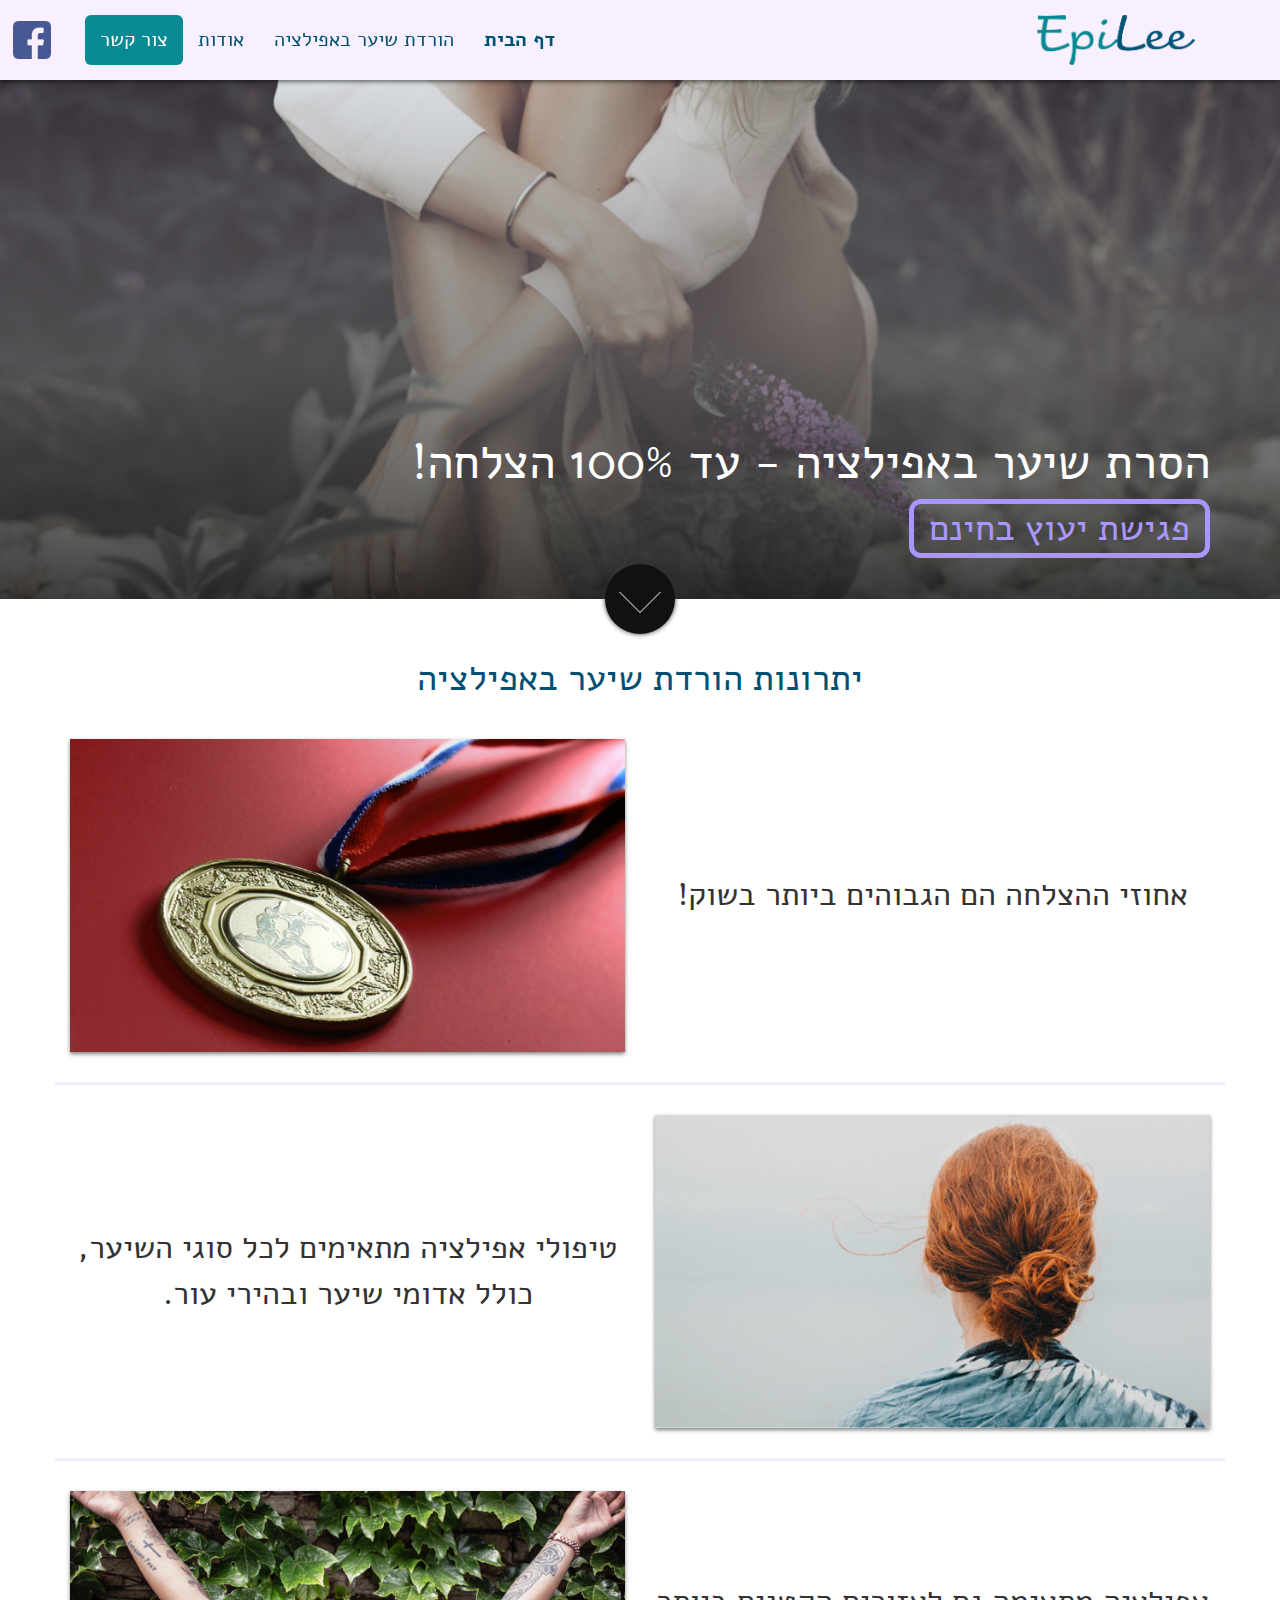
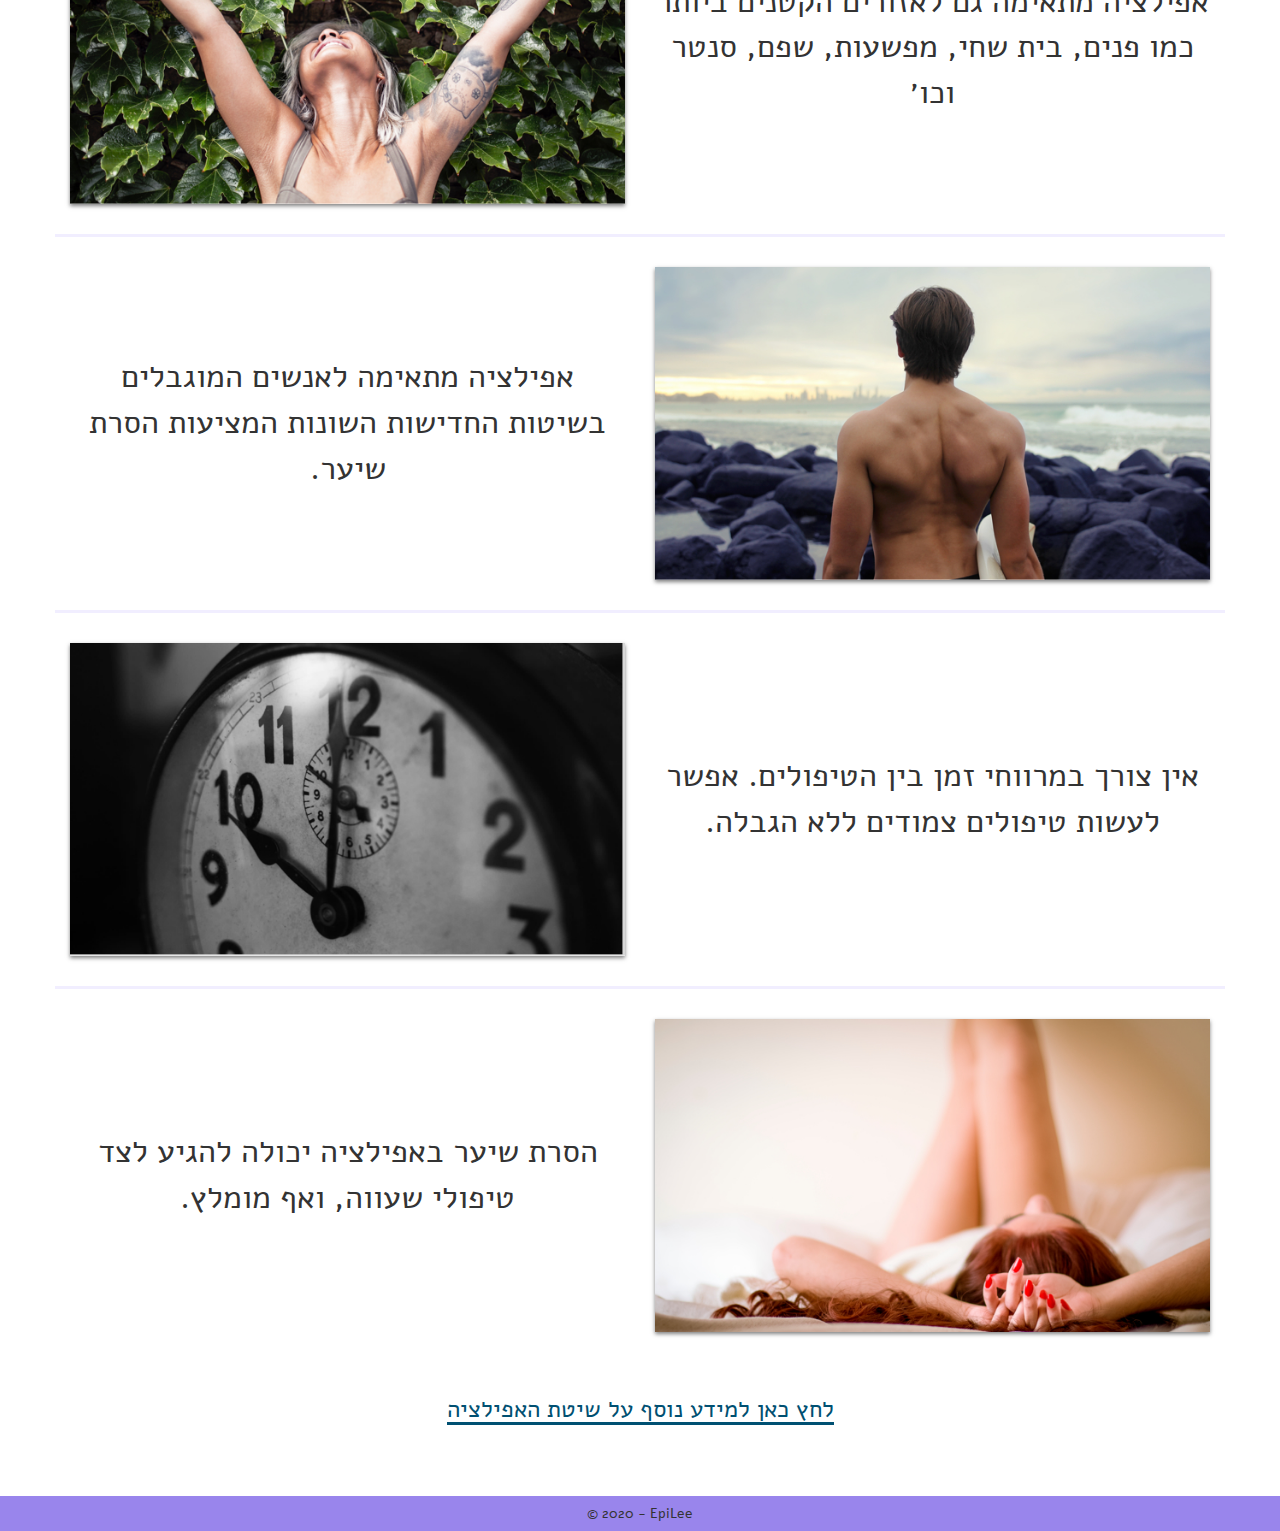
<file: index.html>
<!DOCTYPE html>
<html lang="en">

<head>

    <meta charset="utf-8">
    <meta http-equiv="X-UA-Compatible" content="IE=edge">
    <meta name="viewport" content="width=device-width, initial-scale=1">
    <meta name="description" content="">
    <meta name="author" content="">

    <title>EpiLess Home</title>

    <!-- Bootstrap Core CSS -->
    <link href="css/bootstrap.min.css" rel="stylesheet">
    <link href="css/custom.css" rel="stylesheet">

    <link href='https://fonts.googleapis.com/css?family=Alef:400,700' rel='stylesheet' type='text/css'>



    <!-- Custom CSS -->

    <!-- HTML5 Shim and Respond.js IE8 support of HTML5 elements and media queries -->
    <!-- WARNING: Respond.js doesn't work if you view the page via file:// -->
    <!--[if lt IE 9]>
        <script src="https://oss.maxcdn.com/libs/html5shiv/3.7.0/html5shiv.js"></script>
        <script src="https://oss.maxcdn.com/libs/respond.js/1.4.2/respond.min.js"></script>
    <![endif]-->

</head>

<body dir="rtl">    
    <!-- Navigation -->
    <div class="container-fluid">
        <a href="https://www.facebook.com/lee.edery/" target="_blank"><div class="facebook-icon">
            <span><img src="img/facebook.png"></span>        </div></a>


        <nav class="navbar navbar-inverse navbar-fixed-top" role="navigation">
            <div class="container">
                <!-- Brand and toggle get grouped for better mobile display -->
                <div class="navbar-header">
                    <button type="button" class="navbar-toggle" data-toggle="collapse" data-target="#bs-example-navbar-collapse-1">
                        <span class="sr-only">Toggle navigation</span>
                        <span class="icon-bar"></span>
                        <span class="icon-bar"></span>
                        <span class="icon-bar"></span>
                    </button>
                    <a class="navbar-brand" href="index.html"><img class="epilee-logo" src="img/epileelogo.png"></a>
                </div>
                <!-- Collect the nav links, forms, and other content for toggling -->
                <div class="collapse navbar-collapse" id="bs-example-navbar-collapse-1">
                    <ul class="nav navbar-nav">
                        <li>
                            <a href="index.html"><strong>דף הבית</strong></a>
                        </li>
                        <li>
                            <a href="method-info.html">הורדת שיער באפילציה</a>
                        </li>
                        <li>
                            <a href="about.html">אודות</a>
                        </li>
                        <li>
                            <a class="contact-nav" href="contact.html">צור קשר</a>
                        </li>
                    </ul>
                </div>
                <!-- /.navbar-collapse -->
            </div>
            <!-- /.container -->
        </nav>
    </div>

    <div class="cover-img" style="background-image:linear-gradient(-180deg, rgba(255,255,255,0.00) 0%, rgba(106,106,106,0.41) 60%, rgba(0, 0, 0, 0.41) 100%), url('img/coverepilee.jpg')"> 
        <div class="container">
            
            <div class="row">

                <div class="jumbo-content">
                    <div class="col-md-12">
                        <h3 class="slogan">הסרת שיער באפילציה - עד 100% הצלחה!</h3>
                        <h4><a class="call-to-action" href="contact.html">פגישת יעוץ בחינם</a></h4>
                    </div>    
                </div>
            </div>  
        </div>  

    </div>

    <!-- Page Content -->
    <div class="benefit-content">
        <a class="arrow-wrap" href="#benefits-title">
            <span class="arrow"></span>
        </a>
        <div class="container">
            <div class="row" id="benefits-title">
                <div class="col-lg-12 text-center">
                    <h2>יתרונות הורדת שיער באפילציה</h2>
                </div>    
            </div>
            <!-- /.row -->

            <!--
            <div class="row benefits-row">
                <div class="col-md-6 col-md-push-6">
                    <p>אחוזי ההצלחה הם הגבוהים ביותר, מבין כל השיטות הקיימות בשוק.</p>
                </div> 
                <div class="col-md-6 col-md-pull-6">
                    <p>טיפולי אפילציה מתאימים לכל סוגי השיער, כולל  אדומי שיער ובהירי עור.</p>
                </div>    
            </div>

            -->
            <!-- /.row -->

            <!--
            <div class="row benefits-row">
                <div class="col-md-6 col-md-push-6">
                    <p>אפילציה מתאימה גם לאזורים הקטנים ביותר  כמו פנים, בית שחי, מפשעות, שפם, סנטר וכו׳</p>
                </div> 
                <div class="col-md-6 col-md-pull-6">
                    <p>אפילציה מתאימה לאנשים המוגבלים בשיטות  החדישות השונות המציעות הסרת שיער.</p>
                </div>    
            </div>
            -->
            <!-- /.row -->
            <!--
            <div class="row benefits-row">
                <div class="col-md-6 col-md-push-6">
                    <p>אין צורך במרווחי זמן בין הטיפולים. אפשר  לעשות טיפולים צמודים ללא הגבלה.</p>
                </div> 
                <div class="col-md-6 col-md-pull-6">
                    <p>הסרת שיער באפילציה יכולה להגיע לצד טיפולי  שעווה, ואף מומלץ.</p>
                </div>    
            </div>
            -->
            <!-- /.row -->
            <!--
            <div class="row">
                <div class="col-lg-12 text-center">
                    <p class="more-info"><span><a href="method-info.html">לחץ כאן מידע נוסף על שיטת האפליציה</a></span><p>
                </div>    
            </div>
            -->
            <!-- /.row -->
            <div class="benefits-pointers">

                <div class="row">
                    <div class="col-md-6 col-md-pull-6">
                        <img class="img-responsive" src="img/market.jpg">
                    </div>
                    <div class="col-md-6 col-md-push-6 benefit-text">
                        <p>אחוזי ההצלחה הם הגבוהים ביותר בשוק!</p>
                    </div>
                </div>

                <div class="row">
                    <div class="col-md-6">
                        <img class="img-responsive" src="img/all-hair-type.jpg">
                    </div>
                    <div class="col-md-6 benefit-text">
                        <p>טיפולי אפילציה מתאימים לכל סוגי השיער, כולל אדומי שיער ובהירי עור.</p>
                    </div>
                </div>

                <div class="row">
                    <div class="col-md-6 col-md-pull-6">
                        <img class="img-responsive" src="img/all-areas.jpg">
                    </div>
                    <div class="col-md-6 col-md-push-6 benefit-text">
                        <p>אפילציה מתאימה גם לאזורים הקטנים ביותר כמו פנים, בית שחי, מפשעות, שפם, סנטר וכו׳</p>
                    </div>
                </div>

                <div class="row">
                    <div class="col-md-6">
                        <img class="img-responsive" src="img/not-limited.jpg">
                    </div>
                    <div class="col-md-6 benefit-text">
                        <p>אפילציה מתאימה לאנשים המוגבלים בשיטות החדישות השונות המציעות הסרת שיער.</p>
                    </div>
                </div>

                <div class="row">
                    <div class="col-md-6 col-md-pull-6">
                        <img class="img-responsive" src="img/frequency.jpg">
                    </div>
                    <div class="col-md-6 col-md-push-6 benefit-text">
                        <p>אין צורך במרווחי זמן בין הטיפולים. אפשר לעשות טיפולים צמודים ללא הגבלה.</p>
                    </div>
                </div>

                <div class="row last-row-pointer">
                    <div class="col-md-6">
                        <img class="img-responsive" src="img/candles.jpg">
                    </div>
                    <div class="col-md-6 benefit-text">
                        <p>הסרת שיער באפילציה יכולה להגיע לצד טיפולי שעווה, ואף מומלץ.</p>
                    </div>
                </div>


                <div class="row last-row-pointer">
                    <div class="col-lg-12 text-center">
                        <p class="more-info"><span><a href="method-info.html">לחץ כאן למידע נוסף על שיטת האפילציה</a></span><p>
                    </div>    
                </div>
          
            <!-- /.row -->

            </div>


        </div>
        <!-- /.container -->
    </div>

    <!-- <div class="testimonial-content">
        <div class="container">
            <div class="row">
                <div class="col-lg-12 text-center">
                    <h2>חווית הטיפול ב-EpiLee</h2>
                </div>    
            </div>
            <div class="row">
                <div class="col-md-4 col-md-push-2">
                    <iframe src="https://www.facebook.com/plugins/post.php?href=https%3A%2F%2Fwww.facebook.com%2Frana.patchornik%2Fposts%2F336788663333904%3A0&width=auto&height=480" width="auto" height="480" style="border:none;overflow:hidden" scrolling="no" frameborder="0" allowTransparency="true" allow="encrypted-media"></iframe>
                </div>
                <div class="col-md-4 col-md-push-2">
                    <iframe src="https://www.facebook.com/plugins/post.php?href=https%3A%2F%2Fwww.facebook.com%2Fpermalink.php%3Fstory_fbid%3D175587312874454%26id%3D100012695592161%26substory_index%3D0&width=auto" width="auto" height="411" style="border:none;overflow:hidden" scrolling="no" frameborder="0" allowTransparency="true" allow="encrypted-media"></iframe>
                </div>
            </div> 
            <div class="row">
                <div class="col-md-4 col-md-push-2">
                    <iframe src="https://www.facebook.com/plugins/post.php?href=https%3A%2F%2Fwww.facebook.com%2Flior.greenberg.3%2Fposts%2F1243478822329446%3A0&width=auto&show_text=true&height=393&appId" width="auto" height="393" style="border:none;overflow:hidden" scrolling="no" frameborder="0" allowTransparency="true"></iframe>
                </div>
                <div class="col-md-4 col-md-push-2">
                    <iframe src="https://www.facebook.com/plugins/post.php?href=https%3A%2F%2Fwww.facebook.com%2Fella.kovetz%2Fposts%2F1183431105013108%3A0&width=auto&show_text=true&height=355&appId" width="auto" height="355" style="border:none;overflow:hidden" scrolling="no" frameborder="0" allowTransparency="true"></iframe>
                </div>
            </div>

        </div>
    </div> -->

    <footer class="footer">
        <div class="container">
            <div class="col-lg-12 text-center">
                <h5 dir="ltr">&copy; 2020 - EpiLee</h5>
            </div>
        </div>
    </footer>
    

    <!-- jQuery Version 1.11.1 -->
    <script src="js/jquery.js"></script>

    <!-- Bootstrap Core JavaScript -->
    <script src="js/bootstrap.min.js"></script>

    <script src="js/arrowdown.js"></script>

</body>

</html>
</file>
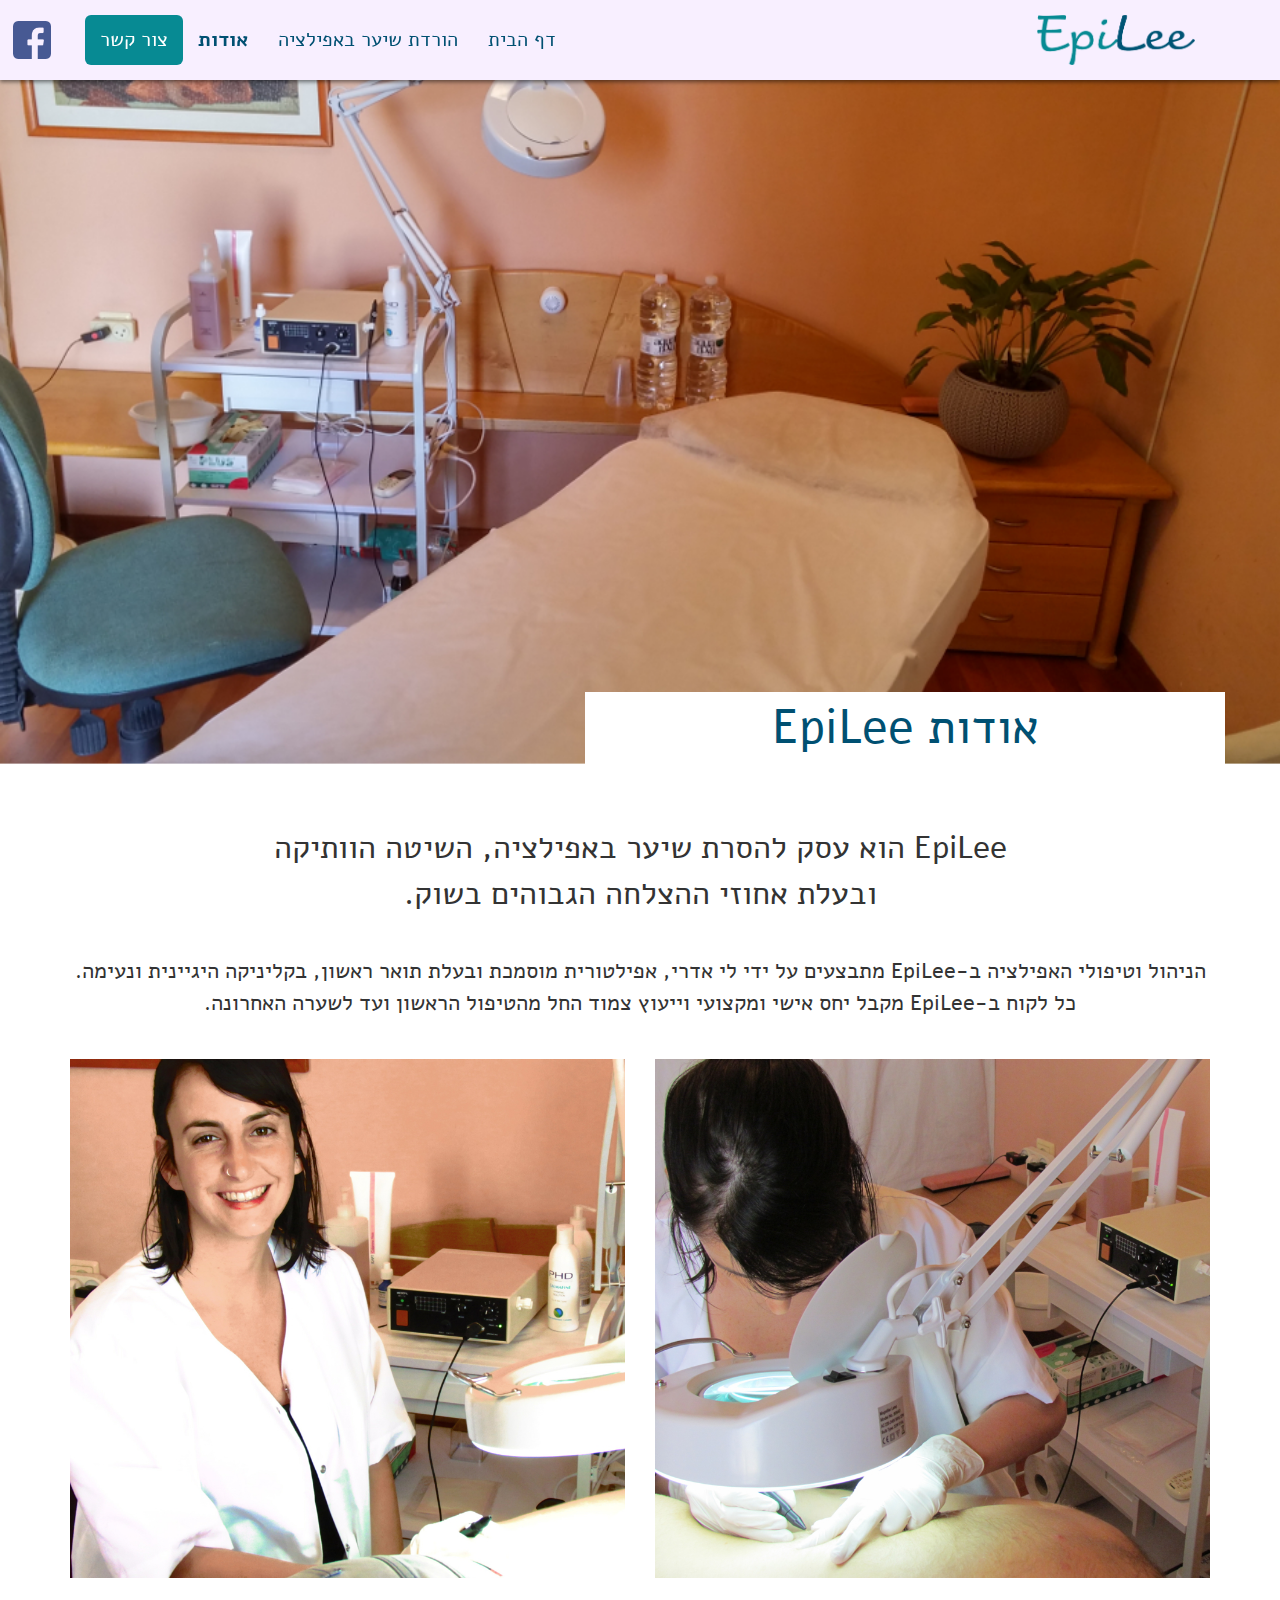
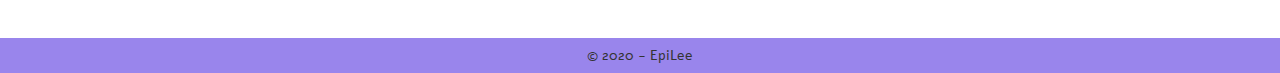
<file: about.html>
<!DOCTYPE html>
<html lang="en">

<head>

    <meta charset="utf-8">
    <meta http-equiv="X-UA-Compatible" content="IE=edge">
    <meta name="viewport" content="width=device-width, initial-scale=1">
    <meta name="description" content="">
    <meta name="author" content="">

    <title>EpiLee FAQs</title>

    <!-- Bootstrap Core CSS -->
    <link href="css/bootstrap.min.css" rel="stylesheet">
    <link href="css/custom.css" rel="stylesheet">

    <link href='https://fonts.googleapis.com/css?family=Alef:400,700' rel='stylesheet' type='text/css'>



    <!-- Custom CSS -->

    <!-- HTML5 Shim and Respond.js IE8 support of HTML5 elements and media queries -->
    <!-- WARNING: Respond.js doesn't work if you view the page via file:// -->
    <!--[if lt IE 9]>
        <script src="https://oss.maxcdn.com/libs/html5shiv/3.7.0/html5shiv.js"></script>
        <script src="https://oss.maxcdn.com/libs/respond.js/1.4.2/respond.min.js"></script>
    <![endif]-->

</head>

<body dir="rtl">    
    <!-- Navigation -->
    <div class="container-fluid">

        <a href="https://www.facebook.com/lee.edery/" target="_blank"><div class="facebook-icon">
            <span><img src="img/facebook.png"></span>        </div></a>

        <nav class="navbar navbar-inverse navbar-fixed-top" role="navigation">
            <div class="container">
                <!-- Brand and toggle get grouped for better mobile display -->
                <div class="navbar-header">
                    <button type="button" class="navbar-toggle" data-toggle="collapse" data-target="#bs-example-navbar-collapse-1">
                        <span class="sr-only">Toggle navigation</span>
                        <span class="icon-bar"></span>
                        <span class="icon-bar"></span>
                        <span class="icon-bar"></span>
                    </button>
                    <a class="navbar-brand" href="index.html"><img class="epilee-logo" src="img/epileelogo.png"></a>
                </div>
                <!-- Collect the nav links, forms, and other content for toggling -->
                <div class="collapse navbar-collapse" id="bs-example-navbar-collapse-1">
                    <ul class="nav navbar-nav">
                        <li>
                            <a href="index.html">דף הבית</a>
                        </li>
                        <li>
                            <a href="method-info.html">הורדת שיער באפילציה</a>
                        </li>
                        <li>
                            <a href="about.html"><strong>אודות</strong></a>
                        </li>
                        <li>
                            <a class="contact-nav" href="contact.html">צור קשר</a>
                        </li>
                    </ul>
                </div>
                <!-- /.navbar-collapse -->
            </div>
            <!-- /.container -->
        </nav>
    </div>

    <div class="banner-info" style="background-color: rgba(0,0,0,0.15); background-image: url('img/about-banner-v2.jpg');">
        <div class="container">
            
            <div class="row">
                <div class="banner-content col-md-6">
                        <h4>אודות EpiLee</h4>
                </div>
            </div> 

        </div>  

    </div>

    <!-- Page Content -->
    <div class="about-content">
        <div class="container">
            <div class="row">
                <div class="col-md-8 col-md-push-2">
                    <p class="text-center about-intro">EpiLee הוא עסק להסרת שיער באפילציה, השיטה הוותיקה ובעלת אחוזי ההצלחה הגבוהים בשוק.</p>
                </div>
            </div> 
            <div class="row">
                <div class="col-lg-12">
                    <p>הניהול וטיפולי האפילציה ב-EpiLee מתבצעים על ידי לי אדרי, אפילטורית מוסמכת ובעלת תואר ראשון, בקליניקה היגיינית ונעימה. כל לקוח ב-EpiLee מקבל יחס אישי ומקצועי וייעוץ צמוד החל מהטיפול הראשון ועד לשערה האחרונה.</p>
                </div>
            </div>

            <div class="row">
                <div class="col-md-6 cpl-md-push-6">
                    <img src="img/about-img1.jpg" class="img-responsive">
                </div>
                <div class="col-md-6 cpl-md-pull-6">
                    <img src="img/about-img2.jpg" class="img-responsive">
                </div>
            </div> 
        </div>    

    </div>

    <footer class="footer">
        <div class="container">
            <div class="col-lg-12 text-center">
                <h5 dir="ltr">&copy; 2020 - EpiLee</h5>
            </div>
        </div>
    </footer>
    

    <!-- jQuery Version 1.11.1 -->
    <script src="js/jquery.js"></script>

    <!-- Bootstrap Core JavaScript -->
    <script src="js/bootstrap.min.js"></script>

    <script type="text/javascript">
        $(document).ready(function() {
    $('.faq-content h3').each(function() {
        var tis = $(this), state = false, answer = tis.next('div').slideUp();
        tis.click(function() {
            state = !state;
            answer.slideToggle(state);
            tis.toggleClass('active',state);
        });
    });
});
    </script>

</body>

</html>
</file>
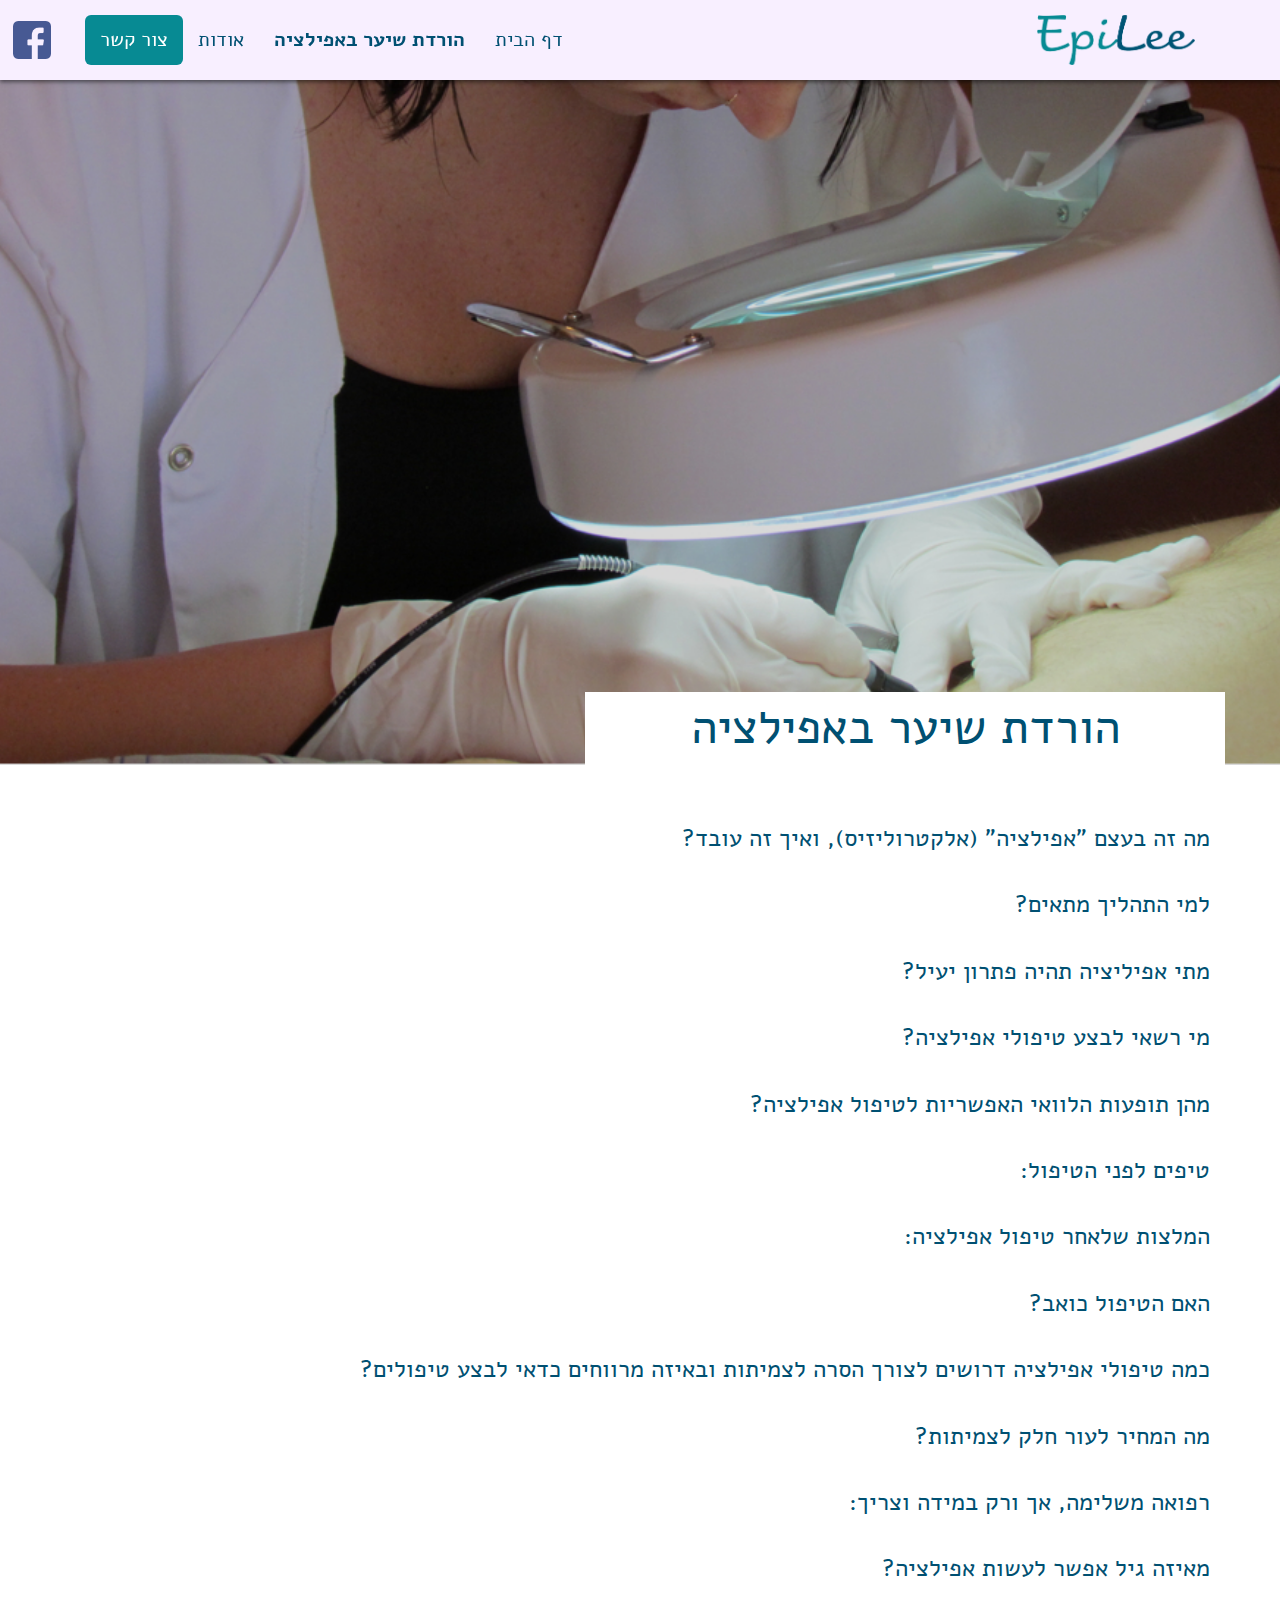
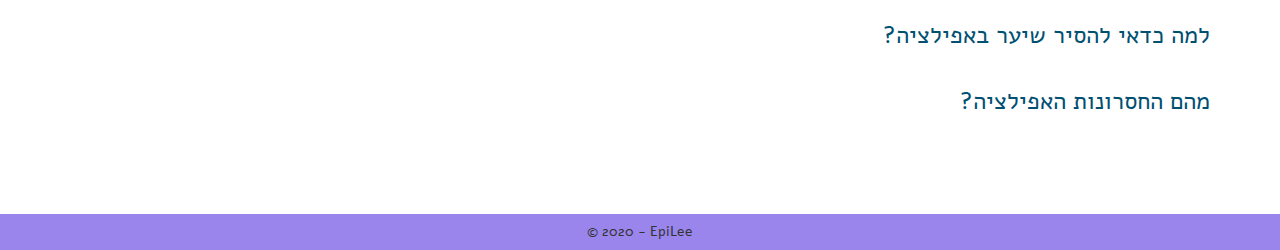
<file: method-info.html>
<!DOCTYPE html>
<html lang="en">

<head>

    <meta charset="utf-8">
    <meta http-equiv="X-UA-Compatible" content="IE=edge">
    <meta name="viewport" content="width=device-width, initial-scale=1">
    <meta name="description" content="">
    <meta name="author" content="">

    <title>EpiLee FAQs</title>

    <!-- Bootstrap Core CSS -->
    <link href="css/bootstrap.min.css" rel="stylesheet">
    <link href="css/custom.css" rel="stylesheet">

    <link href='https://fonts.googleapis.com/css?family=Alef:400,700' rel='stylesheet' type='text/css'>



    <!-- Custom CSS -->

    <!-- HTML5 Shim and Respond.js IE8 support of HTML5 elements and media queries -->
    <!-- WARNING: Respond.js doesn't work if you view the page via file:// -->
    <!--[if lt IE 9]>
        <script src="https://oss.maxcdn.com/libs/html5shiv/3.7.0/html5shiv.js"></script>
        <script src="https://oss.maxcdn.com/libs/respond.js/1.4.2/respond.min.js"></script>
    <![endif]-->

</head>

<body dir="rtl">    
    <!-- Navigation -->
    <div class="container-fluid">
        <a href="https://www.facebook.com/lee.edery/" target="_blank"><div class="facebook-icon">
            <span><img src="img/facebook.png"></span>        </div></a>

    

        <nav class="navbar navbar-inverse navbar-fixed-top" role="navigation">
            <div class="container">
                <!-- Brand and toggle get grouped for better mobile display -->
                <div class="navbar-header">
                    <button type="button" class="navbar-toggle" data-toggle="collapse" data-target="#bs-example-navbar-collapse-1">
                        <span class="sr-only">Toggle navigation</span>
                        <span class="icon-bar"></span>
                        <span class="icon-bar"></span>
                        <span class="icon-bar"></span>
                    </button>
                    <a class="navbar-brand" href="index.html"><img class="epilee-logo" src="img/epileelogo.png"></a>
                </div>
                <!-- Collect the nav links, forms, and other content for toggling -->
                <div class="collapse navbar-collapse" id="bs-example-navbar-collapse-1">
                    <ul class="nav navbar-nav">
                        <li>
                            <a href="index.html">דף הבית</a>
                        </li>
                        <li>
                            <a href="method-info.html"><strong>הורדת שיער באפילציה</strong></a>
                        </li>
                        <li>
                            <a href="about.html">אודות</a>
                        </li>
                        <li>
                            <a class="contact-nav" href="contact.html">צור קשר</a>
                        </li>
                    </ul>
                </div>
                <!-- /.navbar-collapse -->
            </div>
            <!-- /.container -->
        </nav>
    </div>

    <div class="banner-info" style="background-color: rgba(0,0,0,0.15); background-image: url('img/method-info-banner.jpg');">
        <div class="container">
            
            <div class="row">

                <div class="banner-content col-md-6">

                        <h4>הורדת שיער באפילציה</h4>

                </div>
            </div>  
        </div>  

    </div>

    <!-- Page Content -->
    <div class="faq-content">
        <div class="container">

            <div class="row faq-row">
                <div class="col-lg-12">
                    <h3>מה זה בעצם "אפילציה" (אלקטרוליזיס), ואיך זה עובד?</h3>
                    <div>
                        <p>אפילציה היא תהליך שמטרתו הסרת שיער לצמיתות, והוא מבוצע על כל שערה בנפרד. האפילציה מבוצעת ע"י החדרת מחט זעירה לתוך זקיק השערה; המחט מעבירה זרם חשמלי וחום בעוצמות משתנות והם אלו שהורסים את כלי הדם שמזינים את השערה. חשוב לדעת – זקיק שערה שכלי הדם שלו נפגעו אינו יכול להצמיח שערה חדשה. כך, תוצאת התהליך כולו היא הסרת שיער לצמיתות, באחוזים שאף שיטה אחרת להסרת שיער יכולה להבטיח.<br> האפילציה היא השיטה הוותיקה ביותר ובעלת שיעורי ההצלחה הגבוהים בשוק!</p>
                    </div>
                </div>    
            </div> 

            <div class="row faq-row">
                <div class="col-lg-12">
                    <h3>למי התהליך מתאים?</h3>
                    <div>
                        <p>אם אתם אנשים יסודיים המוכנים להשקיע לטובת השגת תוצאות ניכרות בשטח, אני מזמינה אתכם להגיע לפגישת ייעוץ וניסיון ללא עלות. בפגישה אסביר לכם על התהליך לעומק ואענה על כל שאלותיכם. תוך כדי נערוך "טסט" על האזור הרצוי, ולאחר שבוע נראה כיצד סוג העור שלכם מגיב. בהתאם לתוצאה, נוכל להתחיל טיפולים רציפים ולראות תוצאות.</p>
                    </div>
                </div>    
            </div> 

            <div class="row faq-row">
                <div class="col-lg-12">
                    <h3>מתי אפיליציה תהיה פתרון יעיל?</h3>
                    <div>
                        <p>הסרת שיער באפילציה, מתאימה בעיקר לאזורים בגוף בעלי שטח פנים קטן, כמו לדוגמא פס הבטן, הטבור, פטמות, אזור השפם, סנטר, פאות, עצמות לחיים או במקרה של שיער יחסית דל – למשל שיערות בודדות.<br>האפילציה תהווה פתרון עבור אנשים שאינם מתאימים לטיפול הסרת שיער בלייזר, כמו למשל בעלי גוון שיער בהיר במיוחד. ישנם מקרים בהם לאחר סיום טיפולי הסרת שיער בעזרת לייזר, יישארו מספר שיערות לבנות שהלייזר כאמור אינו יכול להוות עבורן פתרון, ובמקרה זה נשתמש באפילציה על מנת להיפטר משאריות אלו.<br>כמו כן, במקרים בהם יש קעקוע באזור ממנו רוצים להסיר שיער, אפילציה הינה השיטה היחידה שיכולה לתת פתרון.<br></p>
                    </div>
                </div>    
            </div>

            <div class="row faq-row">
                <div class="col-lg-12">
                    <h3>מי רשאי לבצע טיפולי אפילציה?</h3>
                    <div>
                        <p>אפילציה היא תהליך מורכב הדורש מיומנות רבה. לכן, אני ממליצה לעבוד אך ורק מול אפילטור/ית שהוסמך/ה לעבודה על מכשיר להסרת שיער באפילציה.</p>
                    </div>
                </div>    
            </div>

            <div class="row faq-row">
                <div class="col-lg-12">
                    <h3>מהן תופעות הלוואי האפשריות לטיפול אפילציה?</h3>
                    <div>
                        <p>ראשית כל, חשוב לדעת את ההשלכות לטווח הקצר (מאוד): התופעה הבלתי נמנעת היא אדמומיות שחולפת לאחר כשעה. לפעמים ביום שלמחרת יופיעו גם סימני פצעים קטנטנים במקומות שבהם הוחדרה המחט. סימנים אלו מגלידים ונעלמים אחרי מספר ימים (מספר הימים תלוי בסוג העור, לכן אנו עורכים "טסט" ראשוני על מנת שתוכלו לתכנן את זמני הטיפול באופן אופטימאלי) ואינם משאירים כל צלקות או סימנים.
תופעות לוואי נדירות: ייתכן והטיפול יגרום לזיהום או כתמים. חשוב לדעת! את התופעות הללו ניתן למנוע אם בוחרים באפילטורית מקצועית, שעברה הסמכה מתאימה ומקפידה על כללי ההיגיינה, כמו גם מעבירה הדרכה ברורה להתנהגות לאחר הטיפול.</p>
                    </div>
                </div>    
            </div>

            <div class="row faq-row">
                <div class="col-lg-12">
                    <h3>טיפים לפני הטיפול:</h3>
                    <div>
                        <p>1. מריחת קרם לחות תקל על הטיפול;<br>2. אי אפשר לעשות טיפול על עור שזוף.</p>
                    </div>
                </div>    
            </div> 

            <div class="row faq-row">
                <div class="col-lg-12">
                    <h3>המלצות שלאחר טיפול אפילציה:</h3>
                    <div>
                        <p>1. לא לגרד את אזור הטיפול עד להחלמתו;<br>2. לשמור על אזור הטיפול נקי והיגייני;<br>3. לאחר מקלחת, ניתן למרוח קרמים מרגיעים על האזור, במידה ויש צורך (אלוורה או קרם לחות מזין);<br>4. לא להיחשף לשמש לאחר הטיפול (כולל מיטות שיזוף למיניהן) – החשיפה יכולה להשאיר צלקות;<br>5. לא להסיר שיער בשום דרך אחרת מלבד שעווה (אסור בתכלית האיסור גילוח ולייזר!).</p>
                    </div>
                </div>    
            </div> 

            <div class="row faq-row">
                <div class="col-lg-12">
                    <h3>האם הטיפול כואב?</h3>
                    <div>
                        <p>הקונוטציה למחט בכלל, ומחט חשמלית בפרט, מעוררת חשש בקרב מטופלים. אך אתם יכולים להישאר רגועים; טיפול אפילציה אמנם אינו הכי נעים בעולם, אך גם אינו מכאיב. התחושה העיקרית בזמן הטיפול היא הרגשה של חום ועקצוצים ואחרי כמה דקות של טיפול באזור מסוים, רוב המטופלים מתרגלים להרגשה.
בנוסף, במידה ויש צורך, אפשר למרוח קרם מאלחש לפני הטיפול באזור המיועד שירדים את המקום. הקרם יפחית את תחושת העקצוץ.</p>
                    </div>
                </div>    
            </div> 

            <div class="row faq-row">
                <div class="col-lg-12">
                    <h3>כמה טיפולי אפילציה דרושים לצורך הסרה לצמיתות ובאיזה מרווחים כדאי לבצע טיפולים?</h3>
                    <div>
                        <p>בשונה משיטות אחרות, באפילציה המרווחים בין טיפול לטיפול קטנים כיוון שכל עוד יש שיער הנראה לעין, ניתן להסירו. הדבר תלוי בגודל האזור המטופל ובצפיפות השיער של כל מטופל ומטופל.
בכל טיפול נטפל במחזור הצמיחה הקיים עד להשלמת מחזורי הצמיחה של השערות באזור הטיפול. בסופו של תהליך נקבל עור חלק משיערות. באופן כללי, ניתן לומר שמספר טיפולי הסרת השיער באפילציה גדול משיטות אחרות עקב הצורך לעבוד על כל שערה בנפרד – אך התוצאה החד משמעית שווה את התהליך כולו.</p>
                    </div>
                </div>    
            </div>

            <div class="row faq-row">
                <div class="col-lg-12">
                    <h3>מה המחיר לעור חלק לצמיתות?</h3>
                    <div>
                        <p>בשל הצורך להתמקד בכל שערה בנפרד, יש צורך במספר טיפולים רב יותר מכל שיטה אחרת ולכן אפילציה נחשבת יקרה יותר פר טיפול וטיפול. כמובן, זו השקפה מצומצמת בלבד, ויש לראות את התמונה בכללותה: אפילציה היא הדרך המשתלמת ביותר להסרת שיער (לצמיתות!) מבחינת Value for money (התוצאה שתקבלו עבור ההשקעה הכספית שלכם). למה? כיוון שאחוזי ההצלחה של שיטת האפילציה הם הגבוהים ביותר בהשוואה לכל שיטות הסרת השיער הקיימות כיום בשוק.</p>
                    </div>
                </div>    
            </div> 

            <div class="row faq-row">
                <div class="col-lg-12">
                    <h3>רפואה משלימה, אך ורק במידה וצריך:</h3>
                    <div>
                        <p>עור יבש מאוד מקשה על הטיפול באפילציה, לכן, כאשר העור יבש מאוד ניתן לפנות לרופא עור לצורך ריכוך העור קודם לטיפול.<br>במקרה של שיעור יתר או אקנה ניתן לפנות לאנדוקרינולוג (המטפל בבעיות הורמונאליות) ולטפל בבעיה באופן נקודתי, ולאחר מכן לגשת לאפילציה לצורך השלמת הטיפול.</p>
                    </div>
                </div>    
            </div>

            <div class="row faq-row">
                <div class="col-lg-12">
                    <h3>מאיזה גיל אפשר לעשות אפילציה?</h3>
                    <div>
                        <p>טיפולי אפילציה ניתן להתחיל בכל גיל. ההבדל הוא שבגיל ההתבגרות (18-12) התקופה היא הורמונאלית ורגישה, לכן התוצאות רוב הפעמים הן לא מיטביות והשיער יכול לחזור. בגיל ההתבגרות, התוצאה הצפויה של הטיפול היא החלשת את השערה ודיקוק שלה; תוצאה מיטבית היא הסרת השיער לצמיתות.</p>
                    </div>
                </div>    
            </div>

            <div class="row faq-row">
                <div class="col-lg-12">
                    <h3>למה כדאי להסיר שיער באפילציה?</h3>
                    <div>
                        <p>1. ראשית – והחשוב ביותר מכולם – אחוזי ההצלחה הם הגבוהים ביותר מבין כל השיטות בשוק!<br>2. אפילציה מתאימה גם לאזורים הקטנים ביותר כמו פנים, בית שחי, מפשעות, שפם, סנטר וכד';<br>3. אין צורך במרווחי זמן בין הטיפולים. אפשר לעשות טיפולים צמודים ללא הגבלה כל עוד יש שיער;<br>4. טיפולי אפילציה מתאימים לכל סוגי השיער והעור, כולל אדומי שיער ובהירי עור;<br>5. אפילציה מתאימה לאנשים המוגבלים בשיטות החדישות השונות המציעות הסרת שיער;<br>6. הסרת שיער באפילציה יכולה להגיע לצד טיפולי שעווה, ואף מומלץ.</p>
                    </div>
                </div>    
            </div> 

            <div class="row faq-row">
                <div class="col-lg-12">
                    <h3>מהם החסרונות האפילציה?</h3>
                    <div>
                        <p>1. הטיפול יכול לגרום לעיתים לתחושת אי נעימות בזמן הטיפול;<br>2. הטיפול לוקח זמן עקב העבודה הקפדנית על כל שערה בנפרד;<br>3. השיטה אינה מתאימה לחולי סוכרת, אנשים הסובלים מקרישת דם, זיהומים, מערכת חיסונית חלשה, אקנה חריפה, פסוריאזיס, הרפס ולבעלי עור יבש מאוד.</p>
                    </div>
                </div>    
            </div> 


        </div>
        
    </div>

    <footer class="footer">
        <div class="container">
            <div class="col-lg-12 text-center">
                <h5 dir="ltr">&copy; 2020 - EpiLee</h5>
            </div>
        </div>
    </footer>
    

    <!-- jQuery Version 1.11.1 -->
    <script src="js/jquery.js"></script>

    <!-- Bootstrap Core JavaScript -->
    <script src="js/bootstrap.min.js"></script>

    <script type="text/javascript">
        $(document).ready(function() {
    $('.faq-content h3').each(function() {
        var tis = $(this), state = false, answer = tis.next('div').slideUp();
        tis.click(function() {
            state = !state;
            answer.slideToggle(state);
            tis.toggleClass('active',state);
        });
    });
});
    </script>

</body>

</html>
</file>
<file: css/custom.css>
body {
	font-family: 'Alef', sans-serif;
	position: relative;
	padding: 0px;
}

h2 {
	color: #005072;
	margin-top: 0px;
	margin-bottom: 40px;
	font-size: 36px;
}

.facebook-icon {
	position: fixed;
    z-index: 2000;
    top: 21px;
    left: 13px;
}

.facebook-icon img {
	height: 38px;
}

a:hover {
	text-decoration: none;
	/*padding: 1px; */
}

a.call-to-action:hover {
	background-color: #AB96FF;
	color: white;
}

.navbar-inverse .navbar-nav>li>a:hover {
	color: #008a92;
}

.navbar-inverse .navbar-nav>li>a.contact-nav:hover {
	background-color: #005072;
}

.top-bar {
	background-color: #DBDBDB;
}

.navbar-inverse {
	background: #F8EFFF;
	box-shadow: 0px 2px 4px 0px rgba(0,0,0,0.50);
	border: none;
}

.bs-example-navbar-collapse-1 {
	display: flex;
}

.navbar-header {
	float: right;
}

.navbar-brand {
	height: inherit;
}

.epilee-logo {
	height: 50px;
}

.navbar-nav {
	font-size: 20px;
	padding: 15px;
}

.navbar-inverse .navbar-nav>li>a {
	color: #005072;
}

.navbar-nav>li {
	float: right;
}

.navbar-inverse .navbar-nav>li>a.contact-nav {
    color: white;
}

.contact-nav {
	background-color: #078A93;
    border-radius: 6px;
    color: white;
}

.cover-img {
	background: center center no-repeat;
	background-size: cover; 
	height: 599px;
	position: relative;
}

.jumbo-content {
	position: absolute;
	bottom: 40px;
}

.slogan, .call-to-action {
	margin-top: 0px;
}

.slogan {
	font-size: 48px;
	color: white;
	margin-bottom: 20px;
}

.call-to-action {
	font-size: 36px;
    color: #AB96FF;
    padding: 0px 15px;
    border: 5px solid #AB96FF;
    border-radius: 12px;
}

.benefits-pointers .row {
	display: flex;
    margin-bottom: 30px;
    padding-bottom: 30px;
    border-bottom: 3px solid rgba(171, 150, 255, 0.16);
}

.benefits-pointers	 .last-row-pointer {
	border-bottom: 0px;
	margin-bottom: 0px;
	padding-bottom: 0px;
}

.benefits-pointers .img-responsive {
	box-shadow: 0px 2px 4px 0px rgba(0,0,0,0.50);
}

.benefit-text {
	display: flex;
    font-size: 32px;
    align-items: center;
}

.benefit-text p {
	margin: auto;
	text-align: center;
}

.more-info {
	margin-top: 60px;
}

.benefit-content,
.testimonial-content {
	padding-top: 60px;
	padding-bottom: 60px;
	position: relative;
}

.arrow-wrap {
  position:absolute;
  z-index:1;
  left:50%;
  top:-5em;
  margin-left:-5em;
  background:#111;
  width:10em;
  height:10em;
  padding:4em 2em;
  border-radius:50%;
  font-size:0.5em;
  display:block;
  box-shadow:0px 0px 5px 0px #333;
}

.arrow {
  float:left;
  position:relative;
  width: 0px;
  height: 0px;
  border-style: solid;
  border-width: 3em 3em 0 3em;
  border-color: #ffffff transparent transparent transparent;
  -webkit-transform:rotate(360deg);/* added for better anti-aliasing on webkit browsers */
}

.arrow:after {
  content:'';
  position:absolute;
  top:-3.2em;
  left:-3em;
  width: 0px;
  height: 0px;
  border-style: solid;
  border-width: 3em 3em 0 3em;
  border-color: #111 transparent transparent transparent;
  -webkit-transform:rotate(360deg);/* added for better anti-aliasing on webkit browsers */
}

@-webkit-keyframes arrows {
    0% { top:0; }
    10% { top:12%; }
    20% { top:0; }
    30% { top:12%; }
    40% { top:-12%; }
    50% { top:12%; }
    60% { top:0; }
    70% { top:12%; }
    80% { top:-12%; }
    90% { top:12%; }
    100% { top:0; }
  }
  
  .arrow-wrap .arrow {
    -webkit-animation: arrows 2.8s 0.4s;
    -webkit-animation-delay: 3s;
  }



.benefits-row p {
	font-size: 22px;
	padding-right: 40px;
	background-image: url('../img/checkedmark.png');
	background-repeat:no-repeat;
    background-position:right top;
    height: 80px;
}

.more-info a {
	font-size: 24px;
	color: #005072;
}

.more-info span {
	border-bottom: 3px solid #005072;
}

.testimonial-content {
	background-color: #F8F8F8;
}

.testimonial-content iframe {
	width: 100%;
	height: 480px;
}

.footer {
	background-color: #9985ec;
}

/************
Method-Info
***********/

.banner-info {
	background: bottom center no-repeat;
	background-size: cover; 
	height: 85vh;
	position: relative;
}

.banner-content {
	position: absolute;
	bottom: 0px;
	background-color: white;
}

.banner-content h4 {
		font-size: 48px;
		text-align: center;
		color: #005072;
}


.faq-content {
	padding-top: 60px;
	padding-bottom: 60px;
 }

 .faq-row {
 	margin-bottom: 20px;
 }

.faq-content { position:relative; }
.faq-content h3	{ 
	cursor:pointer;
	font-size: 24px;
	color: #005072; 
	margin: 0px 0px 20px
}
.faq-content h3.active	{ 
	color:#AB96FF;
}
.faq-content div   { position:relative; }
.faq-content div p	{
 	padding:0; 
 	margin-bottom:15px; 
 	font-size: 18px;
}

.navbar-toggle {
	margin-top: 15px; 
}

.navbar-inverse .navbar-toggle {
    border-color: transparent;
}

.navbar-inverse .navbar-toggle .icon-bar {
    background-color: #005572;
}

.navbar-toggle .icon-bar {
    display: block;
    width: 30px;
    height: 4px;
    border-radius: 1px;
}

.navbar-toggle .icon-bar+.icon-bar {
    margin-top: 6px;
}

.navbar-inverse .navbar-toggle:focus,
.navbar-inverse .navbar-toggle:hover {
    background-color: transparent;
}


/*********
Contact Page
*********/

.three-columns {
	display: flex;
	margin-bottom: 60px;
}

.form-div {
	border-left: 1px solid rgba(0, 0, 0, 0.2);
}

.in-development {
	font-size: 12px;
	color: red;
}

.flex-middle {
	display: flex;
    justify-content: center;
}

.basic-info {
	font-size: 24px;
}

.btn-purple {
    background-color: #005072;
    color: white;
}

.contant-me-content {
	margin-top: 80px;
	padding-top: 60px;
	padding-bottom: 0px;
}

.contact-page-header {
	text-align: center;
	font-size: 48px;
	color: #005072;
	margin: 0 0 40px 0;
}

.biz-box {
	margin-bottom: 40px;
}

.biz-info-box {
	background-color: #DBD2FF;
}

.biz-info-box h6 {
	font-size: 30px;
    font-weight: 600;
}

.biz-info-box p {
	font-size: 20px;
}

.biz-info-box span {
	margin-left: 15px;
}

.btn-success-custom {
	background-color: #005072;
	color: white;
}

#contact-form input{
	background-color: #dbd2ff;
    border-radius: 0px;
    border: 0px;
}

::-webkit-input-placeholder {
   color: black;
}

:-moz-placeholder { /* Firefox 18- */
   color: black;  
}

::-moz-placeholder {  /* Firefox 19+ */
   color: black;  
}

:-ms-input-placeholder {  
   color: black;  
}

#contact-form .form-control {
	background-color: #dbd2ff;
    border-radius: 0px;
    border: 0px;
}

.padd-left {
	padding-right: 0px;
}

.padd-right {
	padding-left: 0px;
}

.class123_maintable {
    font-family: 'Alef', sans-serif;
    font-weight: 400;
}

#id123-title21236889,
#id123-title21236868,
#id123-title21236869,
#id123-title21236870 {
	font-family: 'Alef', sans-serif;
    font-weight: 400;
}

#id123-title21236869,
#id123-title21236889,
#id123-title21236870 {
	margin-top: 15px;
}

.powered-by-123 {
	display: none;
}


.form-label-right {
	float: right;
}


/***********
About
************/

.about-content{
	padding-top: 60px;
	padding-bottom: 60px;
}

.about-content .about-intro {
	font-size: 32px;
	margin-bottom: 40px;
}

.about-content p {
	font-size: 22px;
	text-align: center;
	margin-bottom: 40px;
}



@media (max-width: 991px) {

	#contact-form {
		margin-bottom: 40px;
	}

	.biz-info-box {
	    margin: 0 15px;
	}

	.padd-left {
		padding-right: 15px;
	}

	.padd-right {
		padding-left: 15px;
	}

	.benefits-pointers .row {
		flex-direction: column;
	}	

	.benefits-pointers .img-responsive {
		margin: auto;
	}

	.benefit-text {
		margin-top: 20px;
	}

	.three-columns {
		flex-direction: column;
	}

	.form-div {
		border-left: 0px;
		margin-bottom: 40px;
	}

}



@media (max-width: 767px) {

	.slogan {
		font-size: 36px;
	}

	.navbar-header {
		width: 100%;
	}

	#bs-example-navbar-collapse-1 {
		width: 100%;
	}

	.navbar-nav>li {
		width: 100%;
		text-align: center;
	}

	.facebook-icon {
		left: 0px;
		right: 80px;
	}

}

@media (max-width: 460px) {

	.banner-info {
		height: 500px;
	}

	.jumbo-content {
		width: 100%;
	}

	.slogan {
		font-size: 28px;
		text-align: center;
	}

	.benefit-text p {
		font-size: 24px;
	}

	.jumbo-content h4{
		text-align: center;
	}

	.banner-content {
		width: 100%;
		background-color: rgba(0, 0, 0, 0.49);
	}

	.banner-content h4 {
		font-size: 30px;
		color: white;
	}

	.faq-content h3 {
		font-size: 24px;
		text-align: center;
	}

	.faq-content div p {
		font-size: 18px;
	}

	.benefits-row p {
		height: 120px;
	}



}
</file>
